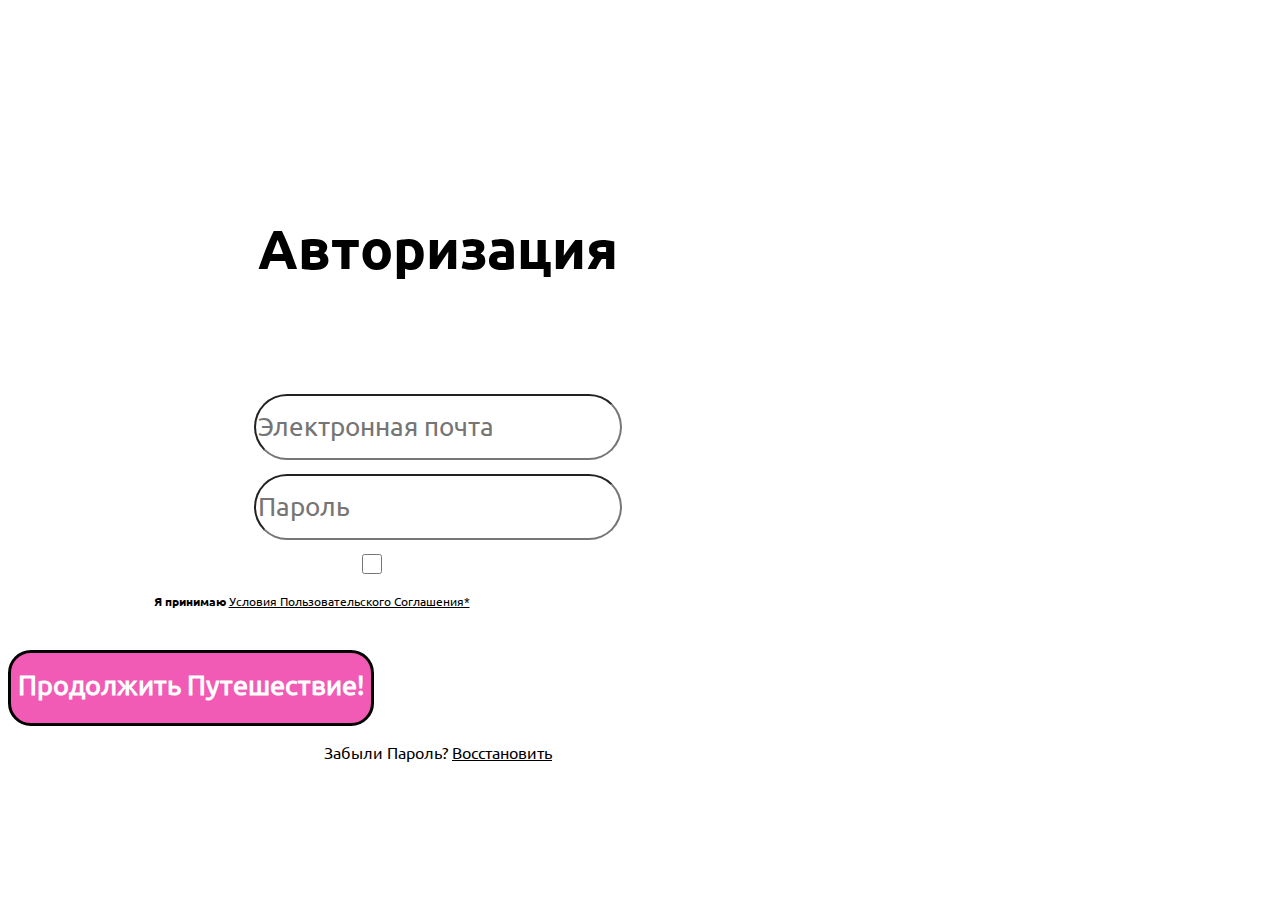
<file: Hackaton/login.html>
<!DOCTYPE html>
<html>
<head>
	<link rel="stylesheet" href="https://cdn.jsdelivr.net/npm/bootstrap@4.5.3/dist/css/bootstrap.min.css" integrity="sha384-TX8t27EcRE3e/ihU7zmQxVncDAy5uIKz4rEkgIXeMed4M0jlfIDPvg6uqKI2xXr2" crossorigin="anonymous">
    <link rel="stylesheet" type="text/css" href="style.css">
	<title>Авторизация</title>
</head>
<body style="background-color: white" class="fade-in-image">
	<div style="background-image: url('https://i.imgur.com/C3S7ZI3.png'); background-size: 100% 100%; width: 860px;height: 615px; margin-top: 140px; border-radius: 20px" class="mx-auto cntr" >
		<h3 class="balsamiq" style="padding-top: 44px; color: #9B5DE5;line-height: 10px">  </h3>
		<!-- nametag -->
		<h1 class="ubuntuB clr_black" style="padding-top: 1px; font-size: 55px; font-weight: bold;line-height: 51px; "> Авторизация  </h1>
		
		<div>
			<input class=" ubuntu" type="" placeholder="Электронная почта" name="" style="width: 360px; height: 60px; border-radius: 100px; font-size: 26px; margin-top: 84px">
		</div>
		<div>
			<input class=" ubuntu" type="password" minlength="8" required="8" placeholder="Пароль" name="" style="width: 360px; height: 60px; border-radius: 100px; font-size: 26px; margin-top: 14px">
		</div>
		<div style="width: 600px" class="mx-auto row"> 
			<input class="clr_black" type="checkbox" style="width: 20px; height: 20px; margin-top: 14px; margin-left: 130px; border-width: 0px">
			<p class="clr_black ubuntuB" style="margin-top: 15px; margin-left: 7px; font-size: 12px"> Я принимаю <a href="" class="clr_black underline ubuntu">Условия Пользовательского Соглашения*</a> </p>
		</div>
		<!-- registration Button -->
		<div class="mx-auto cntr reg_btn" style="margin-top: 41px; border-color: black; border-style: solid; cursor: pointer;background-color: #F15BB5" onclick="window.location.href='index.html'">
			<h1 class="cntr ubuntu clr_white" type="" placeholder="Пароль" name="" style="width: 360px; height: 60px; border-radius: 10px; font-size: 27px; margin-top: 15px; font-weight: bold"> Продолжить Путешествие! </h1>
		</div>
		
		<div class="mx-auto" style="">
			<p class="ubuntu"> Забыли Пароль? <a class="clr_black underline" href="login.html" style="cursor: pointer"> Восстановить </a> </p>
		</div>

	</div>
</body>
<!-- jQuery connect -->
<script type="text/javascript" src="https://code.jquery.com/jquery-2.2.4.min.js"></script>

<script type="text/javascript" src="main.js"></script>
</html>
</file>
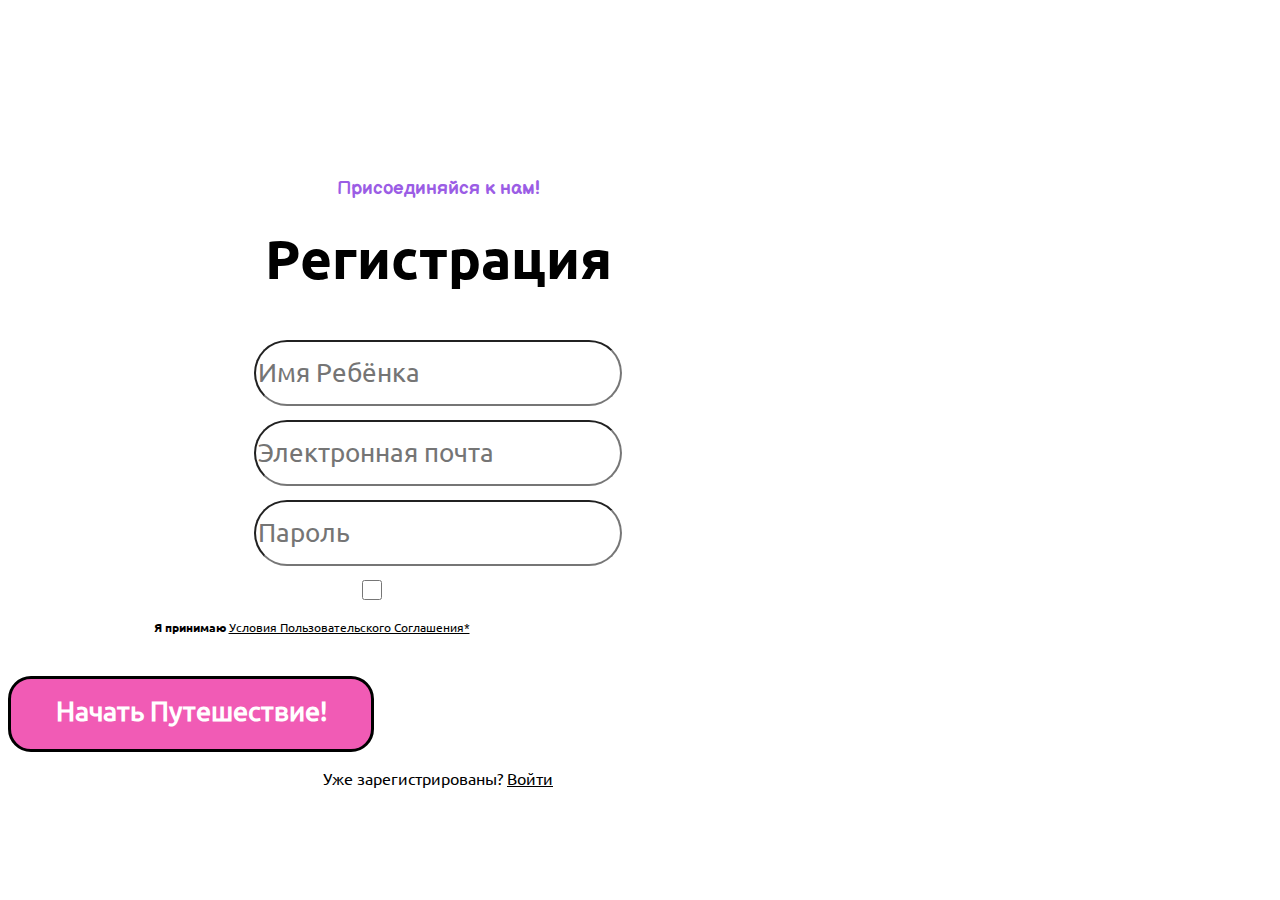
<file: Hackaton/registration.html>
<!DOCTYPE html>
<html>
<head>
	<link rel="stylesheet" href="https://cdn.jsdelivr.net/npm/bootstrap@4.5.3/dist/css/bootstrap.min.css" integrity="sha384-TX8t27EcRE3e/ihU7zmQxVncDAy5uIKz4rEkgIXeMed4M0jlfIDPvg6uqKI2xXr2" crossorigin="anonymous">
    <link rel="stylesheet" type="text/css" href="style.css">
	<title>Регистрация</title>
</head>
<body style="background-color: white" class="fade-in-image">
	<div class=""></div>
	<div style="background-image: url('https://i.imgur.com/C3S7ZI3.png'); background-size: 100% 100%; width: 860px;height: 615px; margin-top: 140px; border-radius: 20px" class="mx-auto cntr" >
		<h3 class="balsamiq" style="padding-top: 44px; color: #9B5DE5;line-height: 10px"> Присоединяйся к нам! </h3>
		<!-- nametag -->
		<h1 class="ubuntuB clr_black" style="padding-top: 1px; font-size: 55px; font-weight: bold;line-height: 51px; "> Регистрация </h1>
		<div>
			<input class=" ubuntu" type="" placeholder="Имя Ребёнка" name="" style="width: 360px; height: 60px; border-radius: 100px; font-size: 26px; margin-top: 20px;">
		</div>
		<div>
			<input class=" ubuntu" type="" placeholder="Электронная почта" name="" style="width: 360px; height: 60px; border-radius: 100px; font-size: 26px; margin-top: 14px">
		</div>
		<div>
			<input class=" ubuntu" type="password" minlength="8" required="8" placeholder="Пароль" name="" style="width: 360px; height: 60px; border-radius: 100px; font-size: 26px; margin-top: 14px">
		</div>
		<div style="width: 600px" class="mx-auto row"> 
			<input class="clr_black" type="checkbox" style="width: 20px; height: 20px; margin-top: 14px; margin-left: 130px; border-width: 0px">
			<p class="clr_black ubuntuB" style="margin-top: 15px; margin-left: 7px; font-size: 12px"> Я принимаю <a href="" class="clr_black underline ubuntu">Условия Пользовательского Соглашения*</a> </p>
		</div>
		<!-- registration Button -->
		<div class="mx-auto cntr reg_btn" style="margin-top: 41px; border-color: black; border-style: solid; cursor: pointer;background-color: #F15BB5" onclick="window.location.href='index.html'">
			<h1 class="cntr ubuntu clr_white" type="" placeholder="Пароль" name="" style="width: 360px; height: 60px; border-radius: 10px; font-size: 27px; margin-top: 15px; font-weight: bold"> Начать Путешествие! </h1>
		</div>
		
		<div class="mx-auto" style="">
			<p class="ubuntu"> Уже зарегистрированы? <a class="clr_black" href="login.html" style="cursor: pointer"> Войти </a> </p>
		</div>

	</div>
</body>
<!-- jQuery connect -->
<script type="text/javascript" src="https://code.jquery.com/jquery-2.2.4.min.js"></script>

<script type="text/javascript" src="main.js"></script>
<script type="text/javascript">
	var reg_btn = document.querySelector(".reg_btn")
</script>
</html>
</file>
<file: Hackaton/style.css>
@font-face {
  font-family: 'Ubuntu';
  src:  url('Ubuntu.ttf');
       
}

@font-face {
  font-family: 'UbuntuB';
  src:  url('UbuntuB.ttf');
       
}

@font-face {
  font-family: 'Balsamiq';
  src:  url('BalsamiqSans.ttf');
       
}

@font-face {
  font-family: 'UbuntuI';
  src:  url('UbuntuI.ttf');
       
}

.cntr {
	text-align: center;

}

.no_underline {
	text-decoration: none;
}

.header_txt {
	font-size: 25px;
	color: black;
	transition: 1s

}

html {
	scroll-behavior: smooth;
	
}

.header_txt:hover {
	font-size: 25px;
	color: black;
	
	cursor: pointer;
}

.clr_black {
	color: black;
}

.clr_white {
	color: white;
}

.underline {
	text-decoration: underline;
}

.abs {
	position: absolute;

}

.header_h1 {
	font-family: 'Balsamiq';
	padding-left: 80px;
	font-size: 30px;
	padding-top: 25px;
}

.header_h1:hover {
	cursor: pointer;
}

.d-flex {
	display: flex;
}

.course_size {
	width: 420px;
	height: 582px;
	box-shadow: 0 0 11px rgba(0,0,0,0.1);
	border-radius: 31px

}

.news_size {
	width: 420px;
	height: 582px;
	box-shadow: 0 0 11px rgba(0,0,0,0.1);
	border-radius: 37px

}

.course_bg {
	background-image: url('https://i.imgur.com/hKT31Gk.png');
	background-size: 100% 100%;
}

.balsamiq {
	font-family: Balsamiq;
}

.ubuntu {
	font-family: Ubuntu;
}

.ubuntuI {
	font-family: UbuntuI
}

.ubuntuB {
	font-family: UbuntuB
}

.d-none {
	display: none;
}

.b-size {
	background-size: 100% 100%
}


.txt10 {
  font-family: Ubuntu;
  color: black;
  font-size: 18px;

}

.footer_txt {
	width: 266.5px;
	height: 380px;
}

.ml_20 {
	margin-left: 20px
}

.F_link {
	text-decoration: none;
	transition: 1s;
	font-size: 22px;


}

.F_link:hover {
	font-size: 22px;
	color: white;
	cursor: pointer;

}


.fade-in-image {
  animation: fadeIn 5s;
  -webkit-animation: fadeIn 5s;
  -moz-animation: fadeIn 5s;
  -o-animation: fadeIn 5s;
  -ms-animation: fadeIn 5s;
}
@keyframes fadeIn {
  0% {opacity:0;}
  100% {opacity:1;}
}

@-moz-keyframes fadeIn {
  0% {opacity:0;}
  100% {opacity:1;}
}

@-webkit-keyframes fadeIn {
  0% {opacity:0;}
  100% {opacity:1;}
}

@-o-keyframes fadeIn {
  0% {opacity:0;}
  100% {opacity:1;}
}

@-ms-keyframes fadeIn {
  0% {opacity:0;}
  100% {opacity:1;}
}



.sticky {
  position: fixed;
  z-index: 99;
  background: #3763EB;
  -webkit-box-shadow: 0px 20px 50px 0px rgba(0, 0, 0, 0.05);
  -moz-box-shadow: 0px 20px 50px 0px rgba(0, 0, 0, 0.05);
  box-shadow: 0px 20px 50px 0px rgba(0, 0, 0, 0.05);
  -webkit-transition: all 0.3s ease-out 0s;
  -moz-transition: all 0.3s ease-out 0s;
  -ms-transition: all 0.3s ease-out 0s;
  -o-transition: all 0.3s ease-out 0s;
  transition: all 0.3s ease-out 0s;
  background: #fff;
  border-bottom-right-radius: 20px;
  border-bottom-left-radius: 20px;
  padding: 0px 0; }
  .sticky .navbar {
    padding: 10px 0; }


.reg_btn {
	width: 360px;
	height: 70px;
	border-radius: 23px;
	font-size: 26px;
	transition: 1s;
}

.reg_btn:hover {
	background: gray;
	border-radius: 43px;
	font-size: 32px;
}


.preloader {
   position: absolute;
   top: 0;
   left: 0;
   width: 100%;
   height: 100%;
   z-index: 9999;
   background-image: url('../images/default.gif');
   background-repeat: no-repeat; 
   background-color: #FFF;
   background-position: center;
}
</file>
